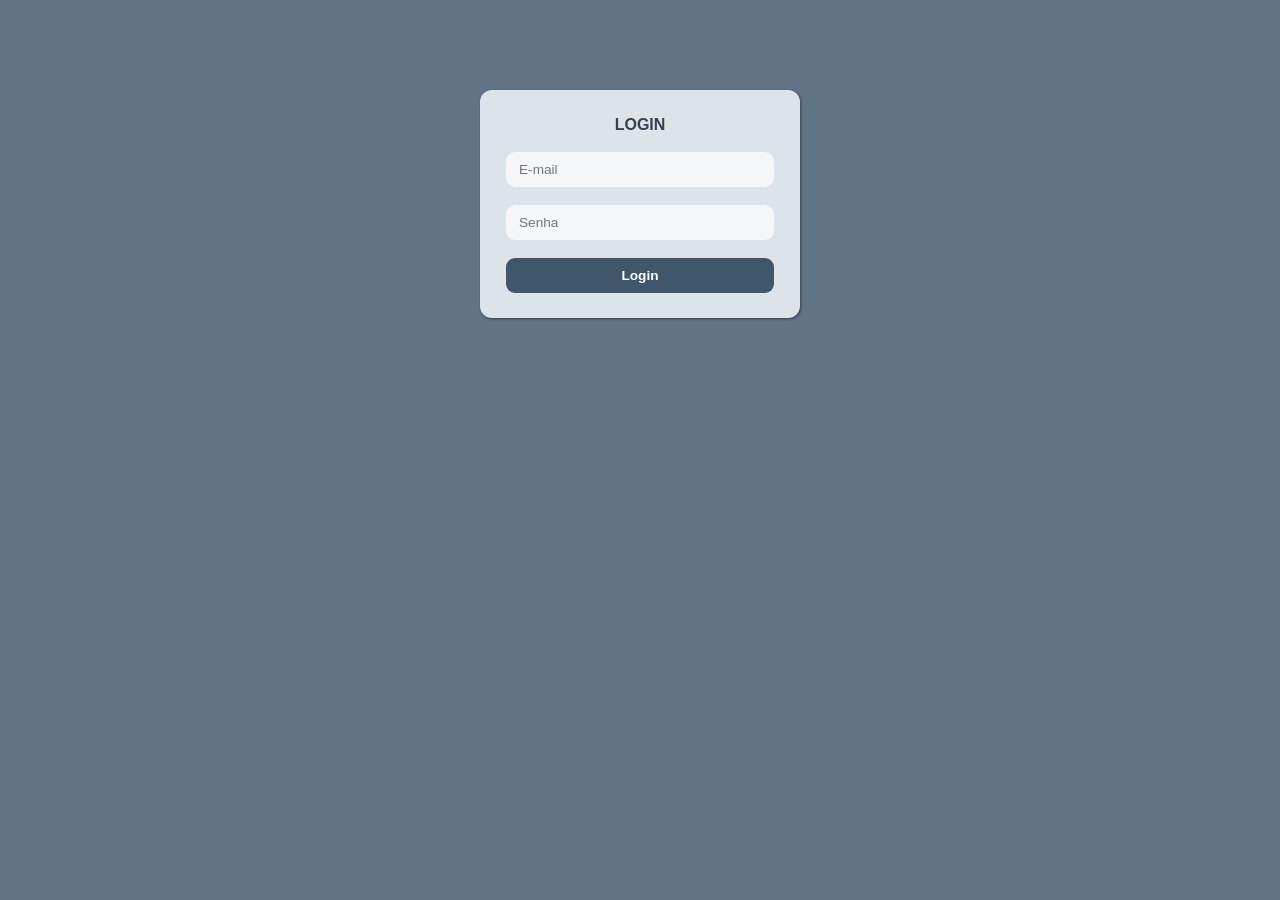
<file: index.html>
<!doctype html>
<html lang="pt-br">

<head>

    <meta charset="UTF-8">

    <meta name="viewport" content="width=device-width, initial-scale=1.0">

    <title>Login - Skins</title>

    <link rel="stylesheet" href="./assets/css/index.css">

</head>

<body>

    <main>

        <section id="login">

            <form action="./home.html">

                <h2>Login</h2>

                <input
                    type="email"
                    maxlength="70"
                    placeholder="E-mail"
                    required
                    class="campo"
                    name="femail"
                >

                <input
                    type="password"
                    maxlength="12"
                    minlength="8"
                    placeholder="Senha"
                    required
                    class="campo"
                    name="fsenha"
                >

                <button class="campo botao">
                    Login
                </button>

            </form>

        </section>

    </main>

</body>

</html>
</file>
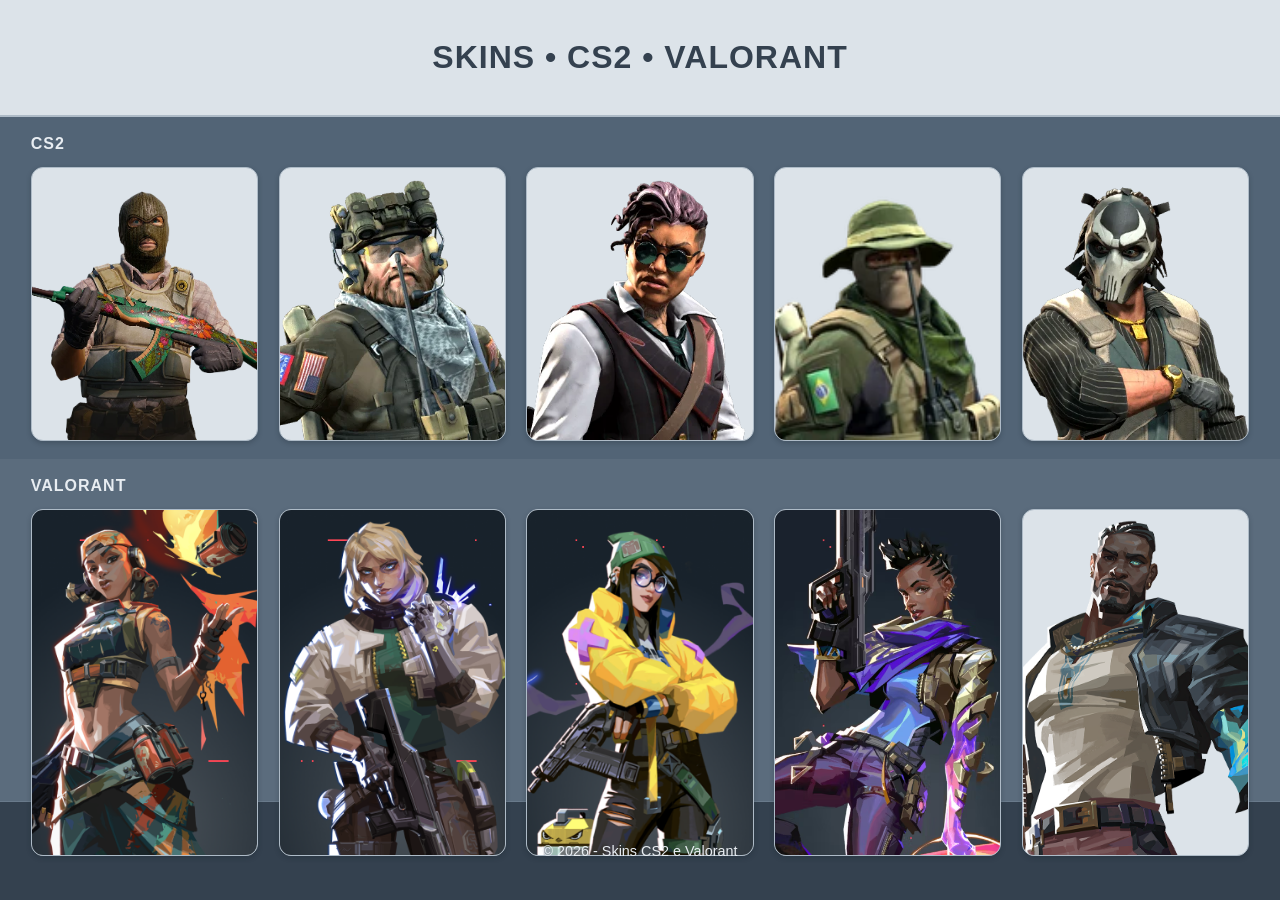
<file: home.html>
<!doctype html>
<html lang="pt-br">

<head>

    <meta charset="UTF-8">

    <meta name="viewport" content="width=device-width, initial-scale=1.0">

    <title>Skins - CS2 e Valorant</title>

    <link rel="stylesheet" href="./assets/css/home.css">

</head>

<body>

    <main>


        <header>

            <h1>SKINS • CS2 • VALORANT</h1>

        </header>


        <section class="game" id="cs2">

            <h2>CS2</h2>

            <div class="skins">

                <div class="skin">
                    <img src="./img/cs2.1.webp" alt="Skin de CS2 1">
                </div>

                <div class="skin">
                    <img src="./img/cs2.2.webp" alt="Skin de CS2 2">
                </div>

                <div class="skin">
                    <img src="./img/cs2.3.webp" alt="Skin de CS2 3">
                </div>

                <div class="skin">
                    <img src="./img/cs2.4.webp" alt="Skin de CS2 4">
                </div>

                <div class="skin">
                    <img src="./img/cs2.5.webp" alt="Skin de CS2 5">
                </div>

            </div>

        </section>

        <section class="game" id="valorant">

            <h2>VALORANT</h2>

            <div class="skins">

                <div class="skin">
                    <img src="./img/valorante1.png" alt="Skin de Valorant 1">
                </div>

                <div class="skin">
                    <img src="./img/valorante2.png" alt="Skin de Valorant 2">
                </div>

                <div class="skin">
                    <img src="./img/valorante3.png" alt="Skin de Valorant 3">
                </div>

                <div class="skin">
                    <img src="./img/valorante4.avif" alt="Skin de Valorant 4">
                </div>

                <div class="skin">
                    <img src="./img/valorante5.png" alt="Skin de Valorant 5">
                </div>

            </div>

        </section>


        <footer>

            <p>© 2026 - Skins CS2 e Valorant</p>

        </footer>

    </main>

</body>

</html>
</file>
<file: assets/css/index.css>
* {
    margin: 0;
    padding: 0;
    box-sizing: border-box;
}

main {
    width: 100%;
    height: 100vh;

    background: #647487;

    display: flex;

    justify-content: center;

    align-items: flex-start;
}

section {
    width: 25%;

    height: auto;

    background: #dce3e9;

    margin-top: 10vh;

    border-radius: 12px;

    box-shadow: 1px 1px 3px #34414f;

    padding: 2%;
}

section h2 {
    font-family: Arial, "Helvetica Neue", Helvetica, sans-serif;

    font-size: 1rem;

    text-transform: uppercase;

    text-align: center;

    font-weight: bold;

    color: #34414f;
}

section input {
    width: 100%;

    height: 35px;

    margin-top: 2vh;

    border: 0;

    border-radius: 9px;

    text-indent: 5%;

    outline: none;

    font-family: Arial, "Helvetica Neue", Helvetica, sans-serif;

    font-size: 0.85rem;

    color: #34414f;

    background: #f4f6f8;
}

section button {
    width: 100%;

    height: 35px;

    margin-top: 2vh;

    border: 0;

    border-radius: 9px;

    outline: none;

    font-family: Arial, "Helvetica Neue", Helvetica, sans-serif;

    font-size: 0.85rem;

    color: #fff;

    background: #40566b;

    font-weight: bold;

    cursor: pointer;
}

section button:hover {
    background: #314657;
}
</file>
<file: assets/css/home.css>
* {
    margin: 0;
    padding: 0;
    box-sizing: border-box;
}

body {
    background: #526476;

    font-family: Arial, "Helvetica Neue", Helvetica, sans-serif;
}

main {
    width: 100%;

    min-height: 100vh;
}


header {
    width: 100%;

    height: 13vh;

    background: #dce3e9;

    display: flex;

    align-items: center;

    justify-content: center;

    border-bottom: 2px solid #aebbc7;
}

header h1 {
    color: #34414f;

    font-size: 2rem;

    font-weight: bold;

    letter-spacing: 1px;

    text-align: center;
}


.game {
    width: 100%;

    height: 38vh;

    padding: 2vh 2.4vw;

    display: flex;

    flex-direction: column;
}


.game h2 {
    color: #e8edf2;

    font-size: 1rem;

    margin-bottom: 1.5vh;

    letter-spacing: 1px;
}


#cs2 {
    background: #526476;
}


#valorant {
    background: #5b6c7d;
}


.skins {
    width: 100%;

    flex: 1;

    display: grid;

    grid-template-columns: repeat(5, 1fr);

    gap: 1.6vw;
}


.skin {
    width: 100%;

    height: 100%;

    background: #dce3e9;

    border-radius: 12px;

    overflow: hidden;

    border: 1px solid #aebbc7;

    box-shadow: 0 2px 5px #141e2840;

    transition: transform 0.2s;
}


.skin img {
    width: 100%;

    height: 100%;

    object-fit: cover;

    display: block;
}


.skin:hover {
    transform: scale(1.02);
}


footer {
    width: 100%;

    height: 11vh;

    background: #34414f;

    color: #e8edf2;

    display: flex;

    align-items: center;

    justify-content: center;

    border-top: 1px solid #697a8b;
}

footer p {
    font-size: 0.9rem;
}
</file>
